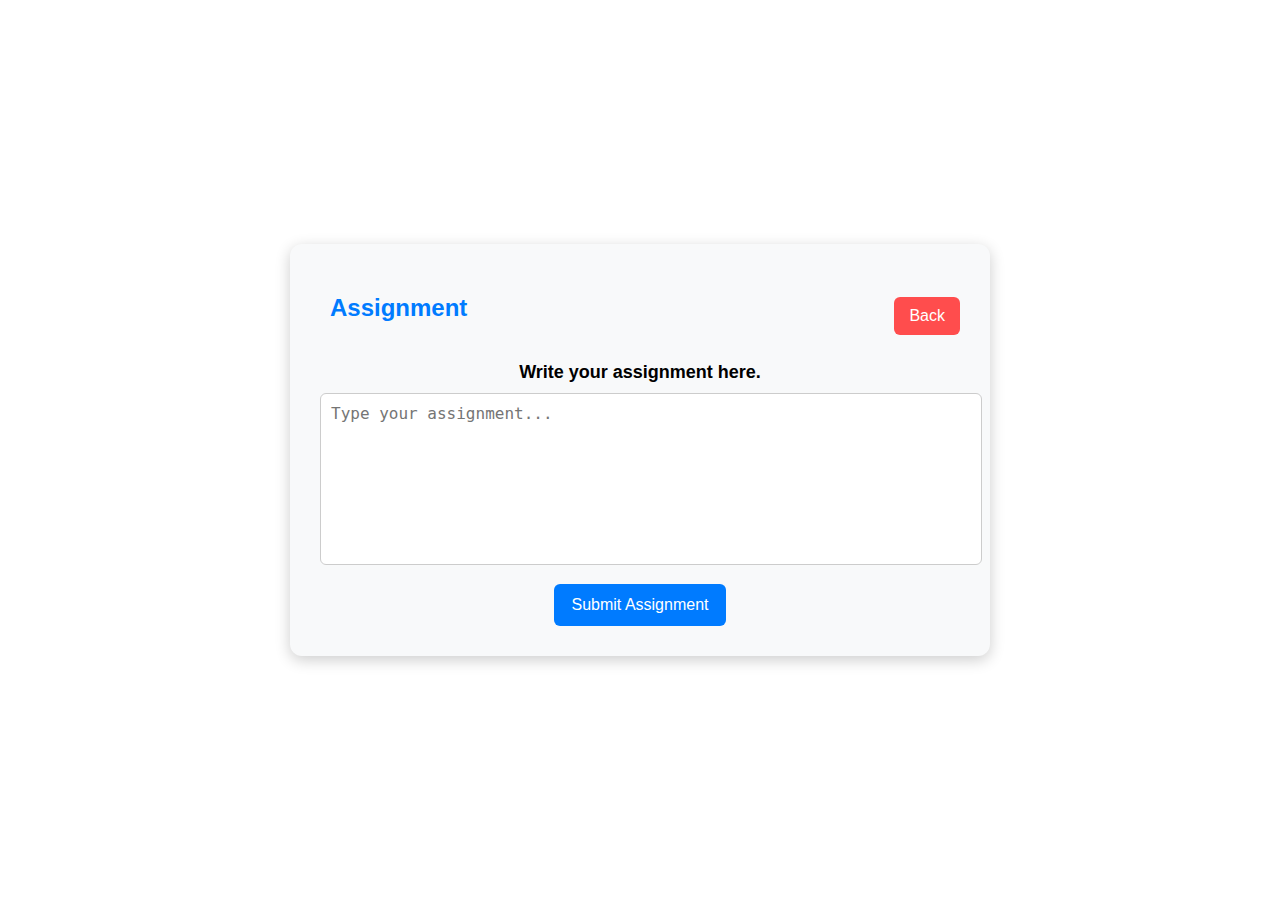
<file: teaching-assistant/frontend/assignment.html>
<!DOCTYPE html>
<html lang="en">
<head>
    <meta charset="UTF-8">
    <meta name="viewport" content="width=device-width, initial-scale=1.0">
    <title>Assignment</title>
    <link rel="stylesheet" href="css/assignment.css">
</head>
<body>
    <div class="dashboard">
        <nav>
            <h2><i class="fas fa-book"></i> Assignment</h2>
            <button class="logout-btn" onclick="goBack()">Back</button>
        </nav>
        <div class="content">
            <p>Write your assignment here.</p>
            <textarea id="assignmentText" rows="5" placeholder="Type your assignment..."></textarea>
            <button onclick="submitAssignment()"><i class="fas fa-upload"></i> Submit Assignment</button>
        </div>
    </div>
    <script>
        function submitAssignment() {
            alert("Assignment Submitted Successfully!");
        }
        function goBack() {
            window.location.href = "student-dashboard.html";
        }
    </script>
</body>
</html>
</file>
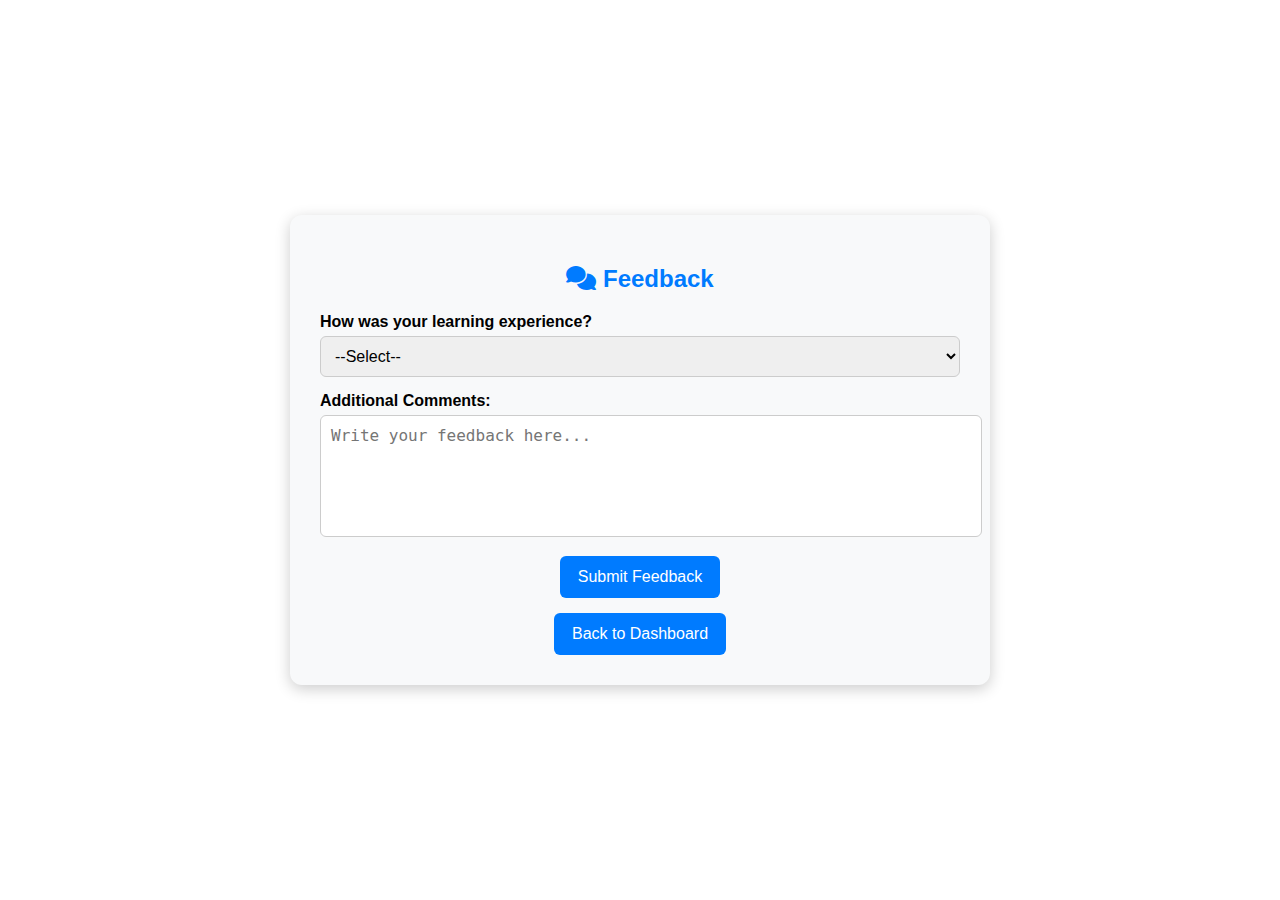
<file: teaching-assistant/frontend/feedback.html>
<!DOCTYPE html>
<html lang="en">
<head>
    <meta charset="UTF-8">
    <meta name="viewport" content="width=device-width, initial-scale=1.0">
    <title>Feedback</title>
    <link rel="stylesheet" href="css/feedback.css">
    <link rel="stylesheet" href="https://cdnjs.cloudflare.com/ajax/libs/font-awesome/6.4.2/css/all.min.css">
</head>
<body>
    <div class="container">
        <h2><i class="fas fa-comments"></i> Feedback</h2>
        <form id="feedbackForm">
            <label for="experience">How was your learning experience?</label>
            <select id="experience">
                <option value="">--Select--</option>
                <option value="Excellent">Excellent</option>
                <option value="Good">Good</option>
                <option value="Average">Average</option>
                <option value="Poor">Poor</option>
            </select>

            <label for="comments">Additional Comments:</label>
            <textarea id="comments" placeholder="Write your feedback here..."></textarea>

            <button type="button" onclick="submitFeedback()">Submit Feedback</button>
        </form>
        <button onclick="goBack()">Back to Dashboard</button>
    </div>
    <script src="js/feedback.js"></script>
</body>
</html>
</file>
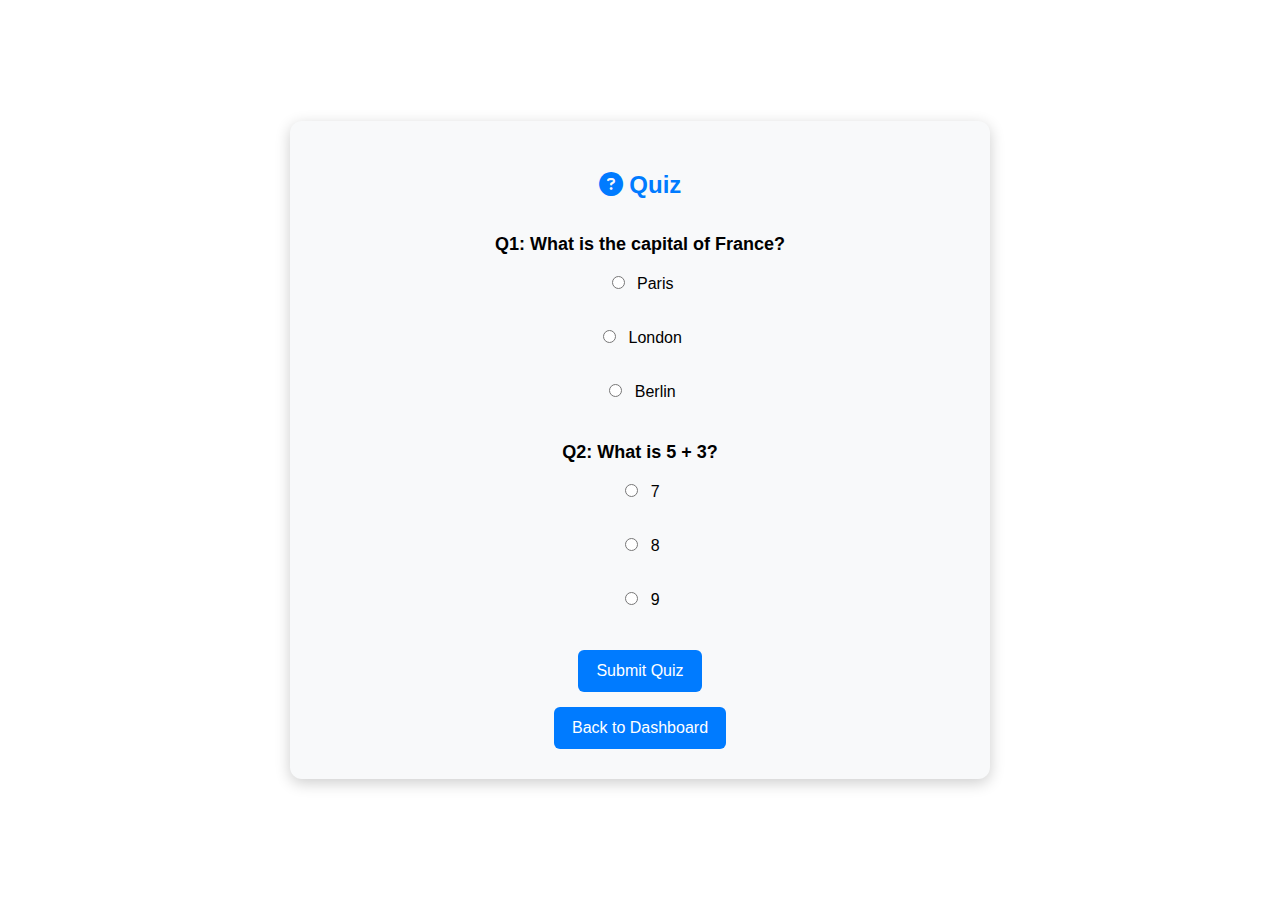
<file: teaching-assistant/frontend/quiz.html>
<!DOCTYPE html>
<html lang="en">
<head>
    <meta charset="UTF-8">
    <meta name="viewport" content="width=device-width, initial-scale=1.0">
    <title>Quiz</title>
    <link rel="stylesheet" href="css/quiz.css">
    <link rel="stylesheet" href="https://cdnjs.cloudflare.com/ajax/libs/font-awesome/6.4.2/css/all.min.css">
</head>
<body>
    <div class="container">
        <h2><i class="fas fa-question-circle"></i> Quiz</h2>
        <form id="quizForm">
            <p><b>Q1: What is the capital of France?</b></p>
            <label><input type="radio" name="q1" value="Paris"> Paris</label><br>
            <label><input type="radio" name="q1" value="London"> London</label><br>
            <label><input type="radio" name="q1" value="Berlin"> Berlin</label><br>

            <p><b>Q2: What is 5 + 3?</b></p>
            <label><input type="radio" name="q2" value="7"> 7</label><br>
            <label><input type="radio" name="q2" value="8"> 8</label><br>
            <label><input type="radio" name="q2" value="9"> 9</label><br>

            <button type="button" onclick="submitQuiz()">Submit Quiz</button>
        </form>
        <button onclick="goBack()">Back to Dashboard</button>
    </div>
    <script src="js/quiz.js"></script>
</body>
</html>
</file>
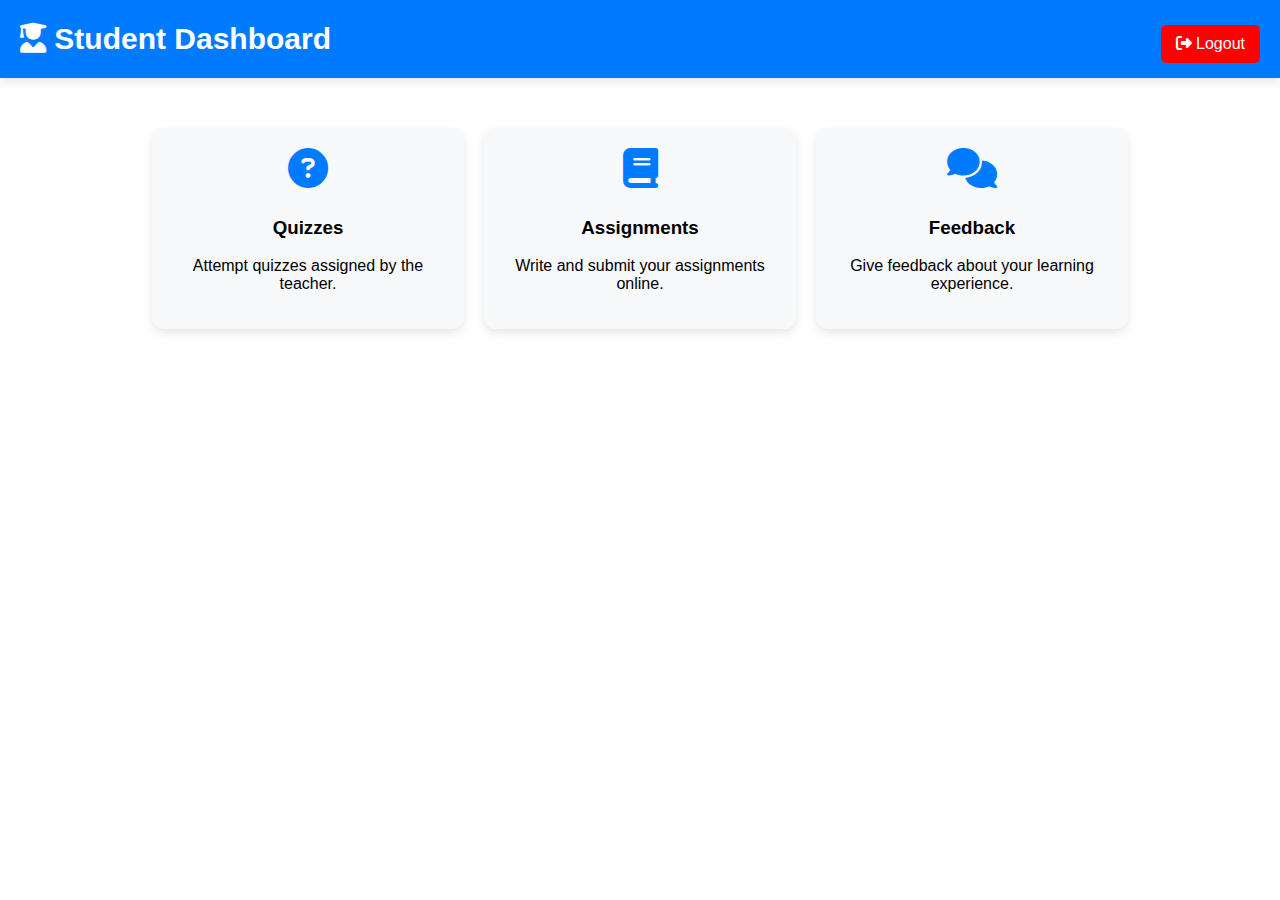
<file: teaching-assistant/frontend/student-dashboard.html>
<!DOCTYPE html>
<html lang="en">
<head>
    <meta charset="UTF-8">
    <meta name="viewport" content="width=device-width, initial-scale=1.0">
    <title>Student Dashboard</title>
    <link rel="stylesheet" href="css/styles.css">
    <link rel="stylesheet" href="https://cdnjs.cloudflare.com/ajax/libs/font-awesome/6.4.2/css/all.min.css"> <!-- Font Awesome -->
</head>
<body>

    <nav>
        <h2><i class="fas fa-user-graduate"></i> Student Dashboard</h2>
        <button class="logout-btn" onclick="logout()"><i class="fas fa-sign-out-alt"></i> Logout</button>
    </nav>

    <div class="dashboard">
        <div class="content">
            <div class="card" onclick="openPage('quiz.html')">
                <i class="fas fa-question-circle card-icon"></i>
                <h3>Quizzes</h3>
                <p>Attempt quizzes assigned by the teacher.</p>
            </div>

            <div class="card" onclick="openPage('assignment.html')">
                <i class="fas fa-book card-icon"></i>
                <h3>Assignments</h3>
                <p>Write and submit your assignments online.</p>
            </div>

            <div class="card" onclick="openPage('feedback.html')">
                <i class="fas fa-comments card-icon"></i>
                <h3>Feedback</h3>
                <p>Give feedback about your learning experience.</p>
            </div>
        </div>
    </div>

    <script src="js/student.js"></script>
</body>
</html>
</file>
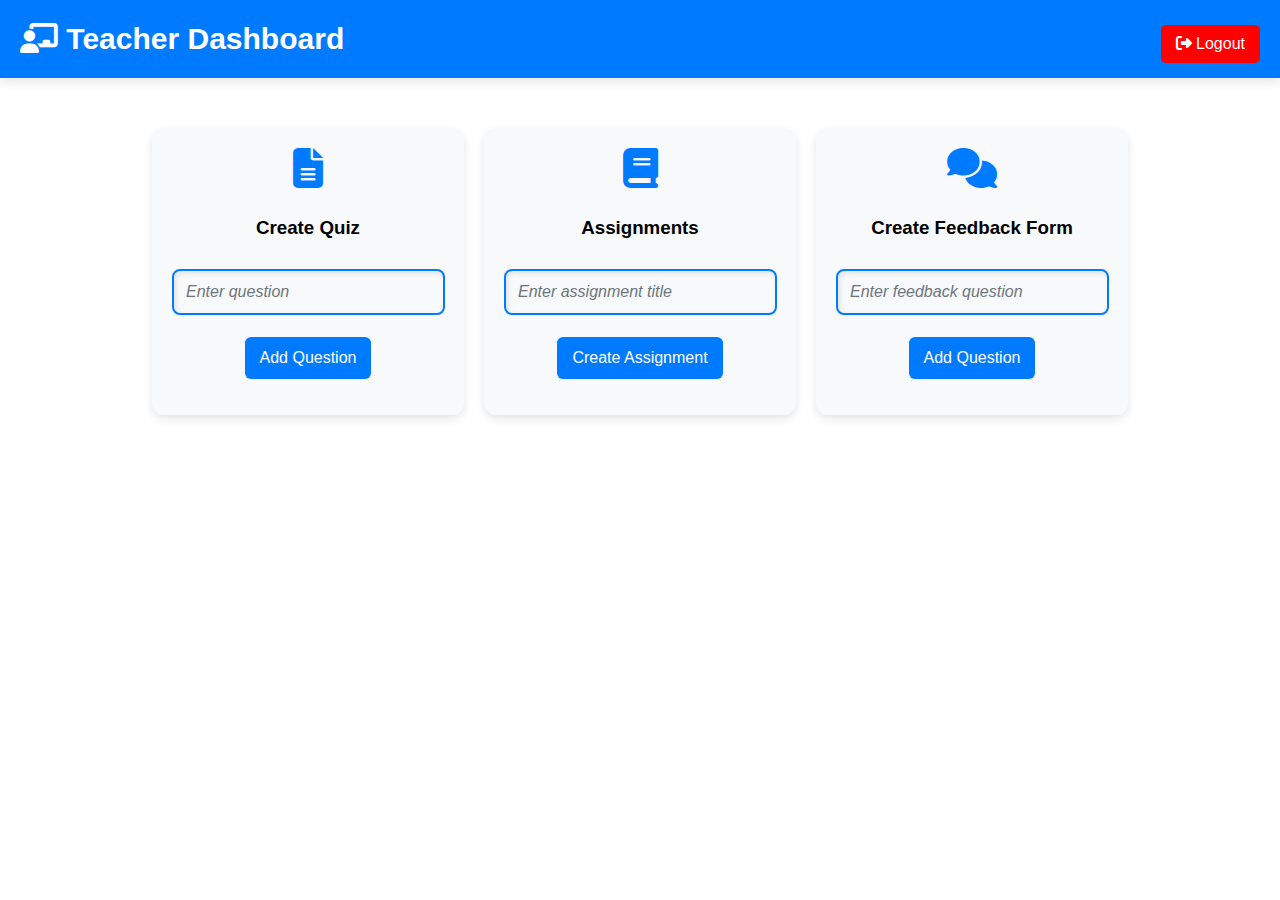
<file: teaching-assistant/frontend/teacher-dashboard.html>
<!DOCTYPE html>
<html lang="en">
<head>
    <meta charset="UTF-8">
    <meta name="viewport" content="width=device-width, initial-scale=1.0">
    <title>Teacher Dashboard</title>
    <link rel="stylesheet" href="css/styles.css">
    <link rel="stylesheet" href="https://cdnjs.cloudflare.com/ajax/libs/font-awesome/6.4.2/css/all.min.css"> <!-- Font Awesome -->
</head>
<body>

    <!-- Navigation Bar -->
    <nav>
        <h2><i class="fas fa-chalkboard-teacher"></i> Teacher Dashboard</h2>
        <button class="logout-btn" onclick="logout()"><i class="fas fa-sign-out-alt"></i> Logout</button>
    </nav>

    <!-- Main Content -->
    <div class="dashboard">
        <div class="content">
            <!-- Quiz Creation Section -->
            <div class="card">
                <i class="fas fa-file-alt card-icon"></i>
                <h3>Create Quiz</h3>
                <input type="text" id="quizQuestion" placeholder="Enter question">
                <button onclick="createQuiz()">Add Question</button>
            </div>

            <!-- Assignment Creation Section -->
            <div class="card">
                <i class="fas fa-book card-icon"></i>
                <h3>Assignments</h3>
                <input type="text" id="assignmentTitle" placeholder="Enter assignment title">
                <button onclick="createAssignment()">Create Assignment</button>
            </div>

            <!-- Feedback Form Creation Section -->
            <div class="card">
                <i class="fas fa-comments card-icon"></i>
                <h3>Create Feedback Form</h3>
                <input type="text" id="feedbackQuestion" placeholder="Enter feedback question">
                <button onclick="addFeedbackQuestion()">Add Question</button>
                <ul id="feedbackList"></ul> <!-- Display added questions -->
            </div>
        </div>
    </div>

    <script src="js/teacher.js"></script>
</body>
</html>
</file>
<file: teaching-assistant/frontend/css/assignment.css>
/* General Styles */
body {
    font-family: 'Arial', sans-serif;
    background-color: #ffffff;
    margin: 0;
    padding: 0;
    display: flex;
    justify-content: center;
    align-items: center;
    height: 100vh;
}

/* Dashboard Container */
.dashboard {
    background: #f8f9fa;
    padding: 30px;
    border-radius: 12px;
    box-shadow: 0px 4px 15px rgba(0, 0, 0, 0.2);
    width: 50%;
    text-align: center;
    transition: transform 0.3s ease-in-out;
}

/* Hover Effect */
.dashboard:hover {
    transform: scale(1.02);
}

/* Navigation */
nav {
    display: flex;
    justify-content: space-between;
    align-items: center;
    margin-bottom: 20px;
}

/* Heading */
h2 {
    color: #007bff;
    font-size: 24px;
    display: flex;
    align-items: center;
}

h2 i {
    margin-right: 10px;
}

/* Logout Button */
.logout-btn {
    background: #ff4d4d;
    color: white;
    border: none;
    padding: 10px 15px;
    font-size: 16px;
    cursor: pointer;
    border-radius: 6px;
    transition: 0.3s ease-in-out;
}

.logout-btn:hover {
    background: #cc0000;
    transform: scale(1.05);
}

/* Content Area */
.content p {
    font-size: 18px;
    font-weight: bold;
    margin-bottom: 10px;
}

/* Assignment Textarea */
textarea {
    width: 100%;
    height: 150px;
    padding: 10px;
    border-radius: 6px;
    border: 1px solid #ccc;
    font-size: 16px;
    resize: none;
    transition: 0.3s ease-in-out;
}

textarea:focus {
    border-color: #007bff;
    box-shadow: 0 0 5px rgba(0, 123, 255, 0.5);
}

/* Submit Button */
button {
    background: #007bff;
    color: white;
    border: none;
    padding: 12px 18px;
    font-size: 16px;
    cursor: pointer;
    border-radius: 6px;
    transition: 0.3s ease-in-out;
    margin-top: 15px;
}

button:hover {
    background: #0056b3;
    transform: scale(1.05);
}

/* Responsive Design */
@media (max-width: 768px) {
    .dashboard {
        width: 90%;
        padding: 20px;
    }

    h2 {
        font-size: 20px;
    }

    textarea {
        font-size: 14px;
    }

    button {
        font-size: 14px;
        padding: 10px 15px;
    }
}
</file>
<file: teaching-assistant/frontend/css/feedback.css>
/* General Styles */
body {
    font-family: 'Arial', sans-serif;
    background-color: #ffffff;
    margin: 0;
    padding: 0;
    display: flex;
    justify-content: center;
    align-items: center;
    height: 100vh;
}

/* Feedback Container */
.container {
    background: #f8f9fa;
    padding: 30px;
    border-radius: 12px;
    box-shadow: 0px 4px 15px rgba(0, 0, 0, 0.2);
    width: 50%;
    text-align: center;
    transition: transform 0.3s ease-in-out;
}

/* Hover Effect */
.container:hover {
    transform: scale(1.02);
}

/* Heading */
h2 {
    color: #007bff;
    font-size: 24px;
    margin-bottom: 20px;
}

/* Labels */
label {
    display: block;
    font-size: 16px;
    font-weight: bold;
    margin: 15px 0 5px;
    text-align: left;
}

/* Select Box */
select {
    width: 100%;
    padding: 10px;
    border-radius: 6px;
    border: 1px solid #ccc;
    font-size: 16px;
    transition: 0.3s ease-in-out;
}

select:focus {
    border-color: #007bff;
    box-shadow: 0 0 5px rgba(0, 123, 255, 0.5);
}

/* Textarea */
textarea {
    width: 100%;
    height: 100px;
    padding: 10px;
    border-radius: 6px;
    border: 1px solid #ccc;
    font-size: 16px;
    resize: none;
    transition: 0.3s ease-in-out;
}

textarea:focus {
    border-color: #007bff;
    box-shadow: 0 0 5px rgba(0, 123, 255, 0.5);
}

/* Buttons */
button {
    background: #007bff;
    color: white;
    border: none;
    padding: 12px 18px;
    font-size: 16px;
    cursor: pointer;
    border-radius: 6px;
    transition: 0.3s ease-in-out;
    margin-top: 15px;
}

button:hover {
    background: #0056b3;
    transform: scale(1.05);
}

/* Responsive Design */
@media (max-width: 768px) {
    .container {
        width: 90%;
        padding: 20px;
    }

    h2 {
        font-size: 20px;
    }

    label {
        font-size: 14px;
    }

    select, textarea {
        font-size: 14px;
    }

    button {
        font-size: 14px;
        padding: 10px 15px;
    }
}
</file>
<file: teaching-assistant/frontend/css/quiz.css>
/* General Styles */
body {
    font-family: 'Arial', sans-serif;
    background-color: #ffffff;
    margin: 0;
    padding: 0;
    display: flex;
    justify-content: center; /* Fixed typo */
    align-items: center;
    min-height: 100vh; /* Ensures full height */
}

/* Quiz Container */
.container {
    background: #f8f9fa;
    padding: 30px;
    border-radius: 12px;
    box-shadow: 0px 4px 15px rgba(0, 0, 0, 0.2);
    width: 50%;
    display: flex;
    flex-direction: column;
    align-items: center; /* Centers everything */
    justify-content: center; /* Centers vertically */
    text-align: center;
}

/* Heading */
h2 {
    color: #007bff;
    font-size: 24px;
    margin-bottom: 20px;
}

/* Form Styling */
form {
    width: 100%;
    display: flex;
    flex-direction: column;
    align-items: center; /* Centers questions */
}

/* Question Styling */
p {
    font-size: 18px;
    font-weight: bold;
    margin: 15px 0 10px;
    text-align: center; /* Ensures text is centered */
}

/* Radio Buttons */
input[type="radio"] {
    margin-right: 8px;
}

/* Label Styling */
label {
    display: block;
    font-size: 16px;
    padding: 8px;
    text-align: center; /* Ensures options are centered */
    cursor: pointer;
    transition: 0.3s ease-in-out;
}

/* Hover Effect for Labels */
label:hover {
    background: #e0e0e0;
    border-radius: 5px;
}

/* Buttons */
button {
    background: #007bff;
    color: white;
    border: none;
    padding: 12px 18px;
    font-size: 16px;
    cursor: pointer;
    border-radius: 6px;
    transition: 0.3s ease-in-out;
    margin-top: 15px;
}

button:hover {
    background: #0056b3;
    transform: scale(1.05);
}

/* Responsive Design */
@media (max-width: 768px) {
    .container {
        width: 90%;
        padding: 20px;
    }

    h2 {
        font-size: 20px;
    }

    p {
        font-size: 16px;
    }

    label {
        font-size: 14px;
    }

    button {
        font-size: 14px;
        padding: 10px 15px;
    }
}
</file>
<file: teaching-assistant/frontend/css/styles.css>
/* General Styles */
body {
    font-family: 'Arial', sans-serif;
    background-color: #ffffff;
    margin: 0;
    padding: 0;
}

/* Navigation Bar */
nav {
    background: #007bff;
    color: white;
    padding: 15px 20px;
    display: flex;
    justify-content: space-between;
    align-items: center;
    font-size: 20px;
    box-shadow: 0px 4px 10px rgba(0, 0, 0, 0.1);
}

nav h2 {
    margin: 0;
}

.logout-btn {
    background: red;
    color: white;
    border: none;
    padding: 10px 15px;
    cursor: pointer;
    border-radius: 5px;
    font-size: 16px;
    transition: 0.3s ease-in-out;
}

.logout-btn:hover {
    background: darkred;
}

/* Dashboard Layout */
.dashboard {
    display: flex;
    justify-content: center;
    align-items: center;
    flex-direction: column;
    padding: 30px;
}

/* Content Area */
.content {
    display: grid;
    grid-template-columns: repeat(auto-fit, minmax(300px, 1fr));
    gap: 20px;
    width: 80%;
    margin-top: 20px;
}

/* Cards */
.card {
    background: #f8f9fa;
    border-radius: 12px;
    padding: 20px;
    text-align: center;
    box-shadow: 0px 4px 10px rgba(0, 0, 0, 0.1);
    transition: 0.3s ease-in-out;
}

.card:hover {
    transform: translateY(-5px);
    box-shadow: 0px 6px 15px rgba(0, 0, 0, 0.2);
}

.card-icon {
    font-size: 40px;
    color: #007bff;
    margin-bottom: 10px;
}

/* Styled Input Box */
input[type="text"] {
    width: 90%;
    padding: 12px;
    margin: 12px 0;
    border: 2px solid #007bff;
    border-radius: 8px;
    font-size: 16px;
    outline: none;
    transition: 0.3s ease-in-out;
    background: #f8f9fa;
    box-shadow: inset 2px 2px 5px rgba(0, 0, 0, 0.1);
}

/* Hover Effect */
input[type="text"]:hover {
    border-color: #0056b3;
}

/* Focus Effect */
input[type="text"]:focus {
    border-color: #0056b3;
    background: white;
    box-shadow: 0 0 10px rgba(0, 123, 255, 0.4);
}

/* Placeholder Styling */
input[type="text"]::placeholder {
    color: #6c757d;
    font-style: italic;
}

/* Buttons */
button {
    background: #007bff;
    color: white;
    border: none;
    padding: 12px 15px;
    font-size: 16px;
    cursor: pointer;
    border-radius: 6px;
    transition: 0.3s ease-in-out;
    margin-top: 10px;
}

button:hover {
    background: #0056b3;
    transform: scale(1.05);
}

/* Feedback List */
#feedbackList {
    list-style: none;
    padding: 0;
}

#feedbackList li {
    background: #f1f1f1;
    margin: 5px 0;
    padding: 10px;
    border-radius: 5px;
    transition: 0.3s;
}

#feedbackList li:hover {
    background: #e0e0e0;
}

/* Mobile Responsive */
@media (max-width: 768px) {
    .content {
        width: 95%;
        grid-template-columns: 1fr;
    }
}
</file>
